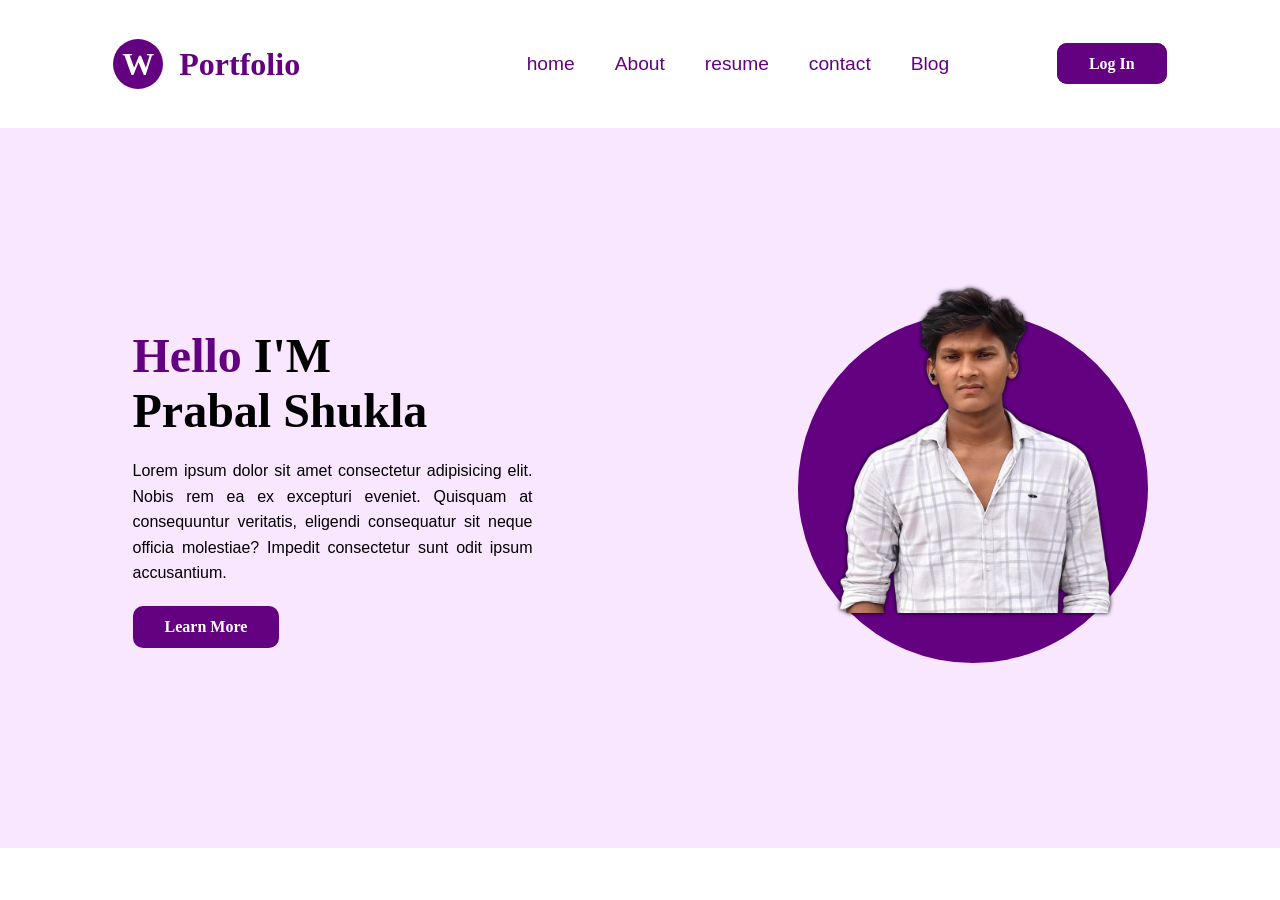
<file: index.html>
<!DOCTYPE html>
<html lang="en">
<head>
    <meta charset="UTF-8">
    <meta name="viewport" content="width=device-width, initial-scale=1.0">
    <title>Document</title>
    <link rel="stylesheet" href="https://cdnjs.cloudflare.com/ajax/libs/font-awesome/6.6.0/css/all.min.css" integrity="sha512-Kc323vGBEqzTmouAECnVceyQqyqdsSiqLQISBL29aUW4U/M7pSPA/gEUZQqv1cwx4OnYxTxve5UMg5GT6L4JJg==" crossorigin="anonymous" referrerpolicy="no-referrer" />
   <link rel="stylesheet" href="style.css">
</head>
<body>
    <!-- navbar  -->
    <header class="header" id="active">
        <!-- logo  -->
         <div class="logo">
          <a href="portfolio myself.html"><h1>W</h1></a>

           <h2>Portfolio</h2>
         </div>
         <nav class="navbar">
            <ul class="nav-list">
            <li><a href="">home</a></li>
            <li><a href="">About</a></li>
            <li><a href="">resume</a></li>
            <li><a href="">contact</a></li>
            <li><a href="">Blog</a></li>
            </ul>
           <div class="btn1">
            <a href="portfolio myself.html">Log In</a>
           </div>
            <!-- home burger -->

           
         </nav>
         <div class="burger">

	<div class="line"></div>
	<div class="line"></div>
	<div class="line"></div>
<i class="fa-solid fa-circle-xmark"></i>
</div>

    </header>

    <!-- navbar end -->
<!-- section 1 start  -->

<section class="section-1">
    <div class="left-side-menu">
        <h1><span style="color:#630181">Hello</span> I'M</h1>
        <h2>Prabal Shukla</h2>
        <p>Lorem ipsum dolor sit amet consectetur adipisicing elit. Nobis rem ea ex excepturi eveniet. Quisquam at consequuntur veritatis, eligendi consequatur sit neque officia molestiae? Impedit consectetur sunt odit ipsum accusantium.</p>
        <a href="#" class="btn2">Learn More</a>
    </div>


    <div class="right-side-menu">
     
            <img src="IMG/photo-1.png" alt="prabal shukla" width="">
      </div>
</section>

<script>

		const myBurger = document.querySelector('.burger');
		const headerBurger = document.querySelector('.header');

const toggleNavbar = () =>{
	headerBurger.classList.toggle("active");
}

		myBurger.addEventListener('click' , ()=>
			toggleNavbar());
      
      </script>
</body>
</html>
</file>
<file: style.css>
*{
    margin:0;
    padding: 0;
    text-decoration: none;
    list-style: none;
    box-sizing: border-box;
}

:root{
    --bgcolor:#630181;
}

body
{
    overflow-x:hidden;
}

.header{
    width:100%;
   height: 8rem;    
    display: flex;
    justify-content: space-around;
    align-items: center;
}

.header .logo
{
   display: flex;
   gap: 1rem;
}

.header .logo h1{
    width: 50px;
    height: 50px;
    background-color: var(--bgcolor);
    display: flex;
    justify-content: center;
    align-items: center;
    color: #fff;
    font-family: cursive;
    border-radius: 50%;
    transition:all 0.1s linear;
}

.header .logo h1:hover{
    scale: 0.9;
}

.header .logo h2{
    font-size: 2rem;
    font-family: cursive;
    display: flex;
    justify-content: center;
    align-items: center;
    color:var(--bgcolor)

}

.navbar{
    width: 50%;
    display: flex;
    justify-content: space-between;
    align-items: center;    
}


.nav-list{
    display: flex;
    gap: 2.5rem;
}

.nav-list li a{
    color:var(--bgcolor);
    font-size:1.2rem;
    font-weight: 500;
    font-family: Arial, Helvetica, sans-serif;
    position:relative;

}

.nav-list li a::before
{
    content: "";
    position: absolute;
    top:1.5rem;
    left:rem;
    width: 0px;
    height: 0px;
    background-color: var(--bgcolor);
    transition: all 0.2s linear;
}

.nav-list li a:hover::before
{
    width: 60px;
    height: 2px;
 
}
/* button login */

.btn1 a{
    background-color: var(--bgcolor);
    color:#fff;
    font-family: cursive;
    padding: 10px 30px;
    font-weight: 600;
    border:2px solid var(--bgcolor);    
    border-radius: 10px;
    transition: all 0.3s linear;

}

.btn1 a:hover{
       scale: 0.9;

    background-color: transparent;
    color:var(--bgcolor)

}

.burger{
	background: transparent;
	display: none;

}

.line{
	width: 35px;
	height: 5px;
	background: var(--bgcolor);
	margin: 6px;
	border-radius: 10px;
	cursor: pointer;

}

.fa-solid{
	color:#fff;
	font-size: 1.8rem;
	font-weight: bold;
	padding-left: 10px;
	display: none;
    margin-right: 30px;
}


/* section 1 start */

.section-1
{
    width:100%;
    height:80vh;
    display: flex;
    justify-content: space-around;
    align-items: center;
    background-color: #f9e7ff;
}

.left-side-menu h1,h2{
font-family: cursive;
font-size: 3rem;

}


/* left div */

.left-side-menu p{
 text-align: justify;
max-width: 400px;
  line-height: 1.6;
  margin: 20px auto;
font-family: "Stack Sans Text", sans-serif;
font-size: 1rem;
}



.btn2 {
    background-color: var(--bgcolor);
    color:#fff;
    font-family: cursive;
    padding: 10px 30px;
    font-weight: 600;
    border:2px solid var(--bgcolor);    
    border-radius: 10px;
    transition: all 0.3s linear;
    display: inline-block;
    margin-top: 20  px;

}

.btn2:hover{
    scale: 0.9;
    background-color: transparent;
    color:var(--bgcolor)

}


/* right section */
.right-side-menu{
    width: 350px;
    height: 350px;
    background-color: var(--bgcolor);
    display: flex;
    justify-content: center;
    align-items: center;
    border-radius: 50%;
}

.right-side-menu img{
     width: 300px;
     margin-right: 20px;
     margin-bottom: 100px; 
        filter: drop-shadow(0 0 2px #000);

}











/* responsive page  */
@media (max-width:1087px) {
    .header{
    width: 110%;
    

}

}

@media (max-width:1032px) {
    .header{
    width: 120%;
    

}
}

@media (max-width:1024px) {
    .header{
    width: 120%;
   
}}


@media (max-width:960px) {
    .header{
    width: 120%;
   
}
}

@media (max-width:768px) {

body,html{

	overflow-x:hidden;
	overflow-y:auto;
}
	.header{
		position: relative;
	}

	.burger{
		display: block;
		z-index: 999;
		  padding: 7px;
		  cursor: pointer;
	}
.burger .fa-solid{
	display: none;
	cursor: pointer;
}

.navbar
{
	width:100%;
	height: 100vh;
	background: #123;
	position: absolute;
	top:0;
	left:0;
	display: flex;
	justify-content: center;
	align-items: center;
	transition: all 0.5s linear;
transform: translateX(100%);
	opacity: 0;
	z-index: 999;
	visibility: hidden;
	pointer-events: none;
	flex-direction: column;

}

.nav-list
{
	flex-direction: column;
	align-items: center;
    color:#fff;
	/* margin-left: 200px; */
	
}

.nav-list li a{
color:#fff;
}

.btn1{
	margin-top: 2rem;
}

.active .navbar
{
	transform: translateX(0);
	opacity: 1;
	visibility: visible;
	pointer-events: auto;
}
.active .burger .fa-solid
{
	display: block;
}

.active .burger .line{
	display: none;
}
.section-1
{
    width:100%;
    height:120vh;
    display: flex;
    flex-direction: column;
   
}

.left-side-menu
{
    margin-top:30px;
}
.right-side-menu
{
    margin-top: 30px;
}
}
</file>
